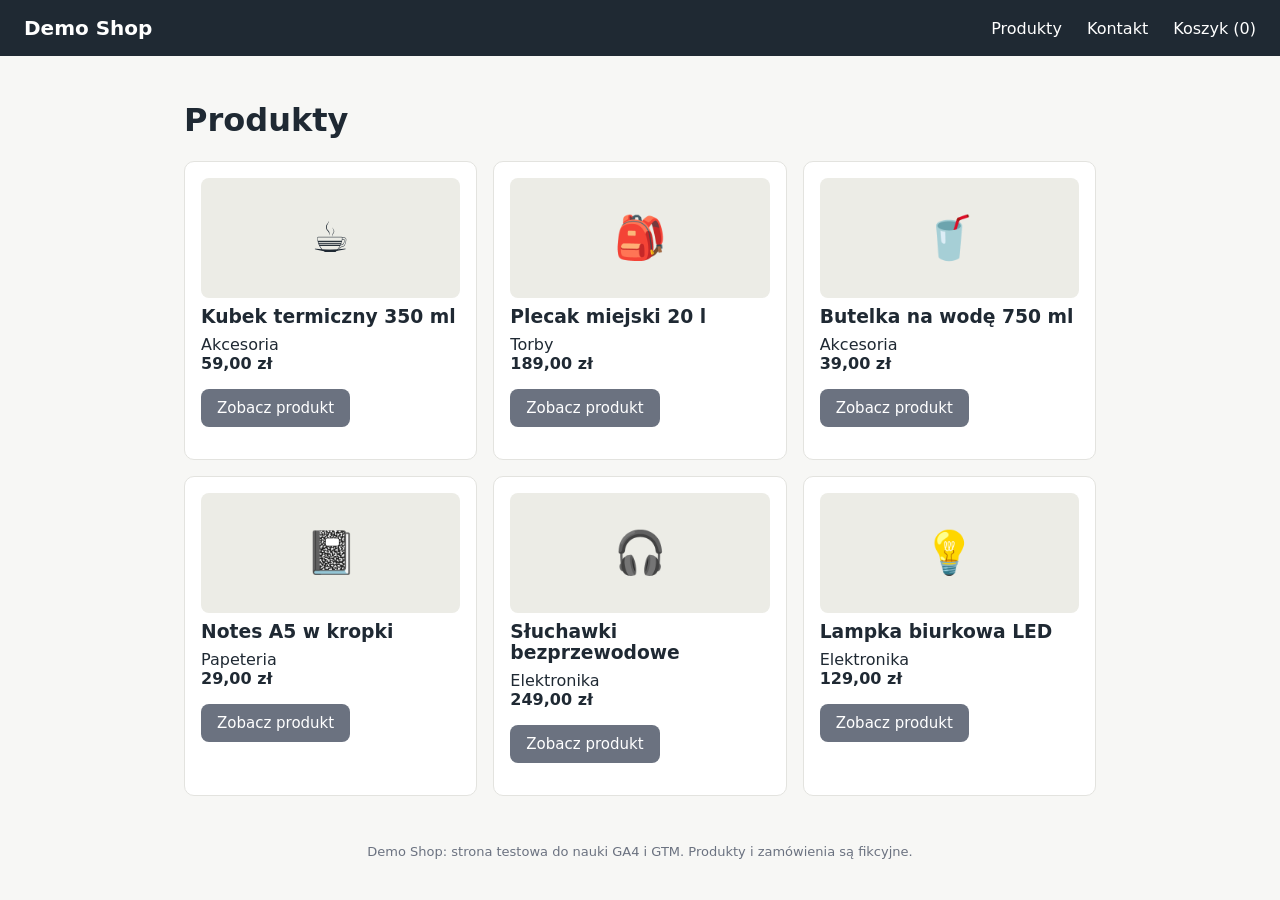
<file: index.html>
<!DOCTYPE html>
<html lang="pl">
<head>
<meta charset="utf-8">
<meta name="viewport" content="width=device-width, initial-scale=1">
<title>Produkty | Demo Shop</title>
<link rel="stylesheet" href="style.css">
<script>window.dataLayer = window.dataLayer || [];</script>
<!-- Google Tag Manager -->
<script>(function(w,d,s,l,i){w[l]=w[l]||[];w[l].push({'gtm.start':
new Date().getTime(),event:'gtm.js'});var f=d.getElementsByTagName(s)[0],
j=d.createElement(s),dl=l!='dataLayer'?'&l='+l:'';j.async=true;j.src=
'https://www.googletagmanager.com/gtm.js?id='+i+dl;f.parentNode.insertBefore(j,f);
})(window,document,'script','dataLayer','GTM-NWTV9WDM');</script>
<!-- End Google Tag Manager -->
</head>
<body>
<!-- Google Tag Manager (noscript) -->
<noscript><iframe src="https://www.googletagmanager.com/ns.html?id=GTM-NWTV9WDM"
height="0" width="0" style="display:none;visibility:hidden"></iframe></noscript>
<!-- End Google Tag Manager (noscript) -->
<header class="top">
  <a class="logo" href="index.html">Demo Shop</a>
  <nav>
    <a href="index.html">Produkty</a>
    <a href="contact.html">Kontakt</a>
    <a href="cart.html" id="cart-link">Koszyk (<span id="cart-count">0</span>)</a>
  </nav>
</header>
<main>
<h1>Produkty</h1>
<div id="product-grid" class="grid"></div>
</main>
<footer class="foot">Demo Shop: strona testowa do nauki GA4 i GTM. Produkty i zamówienia są fikcyjne.</footer>
<script src="app.js"></script>
</body>
</html>
</file>
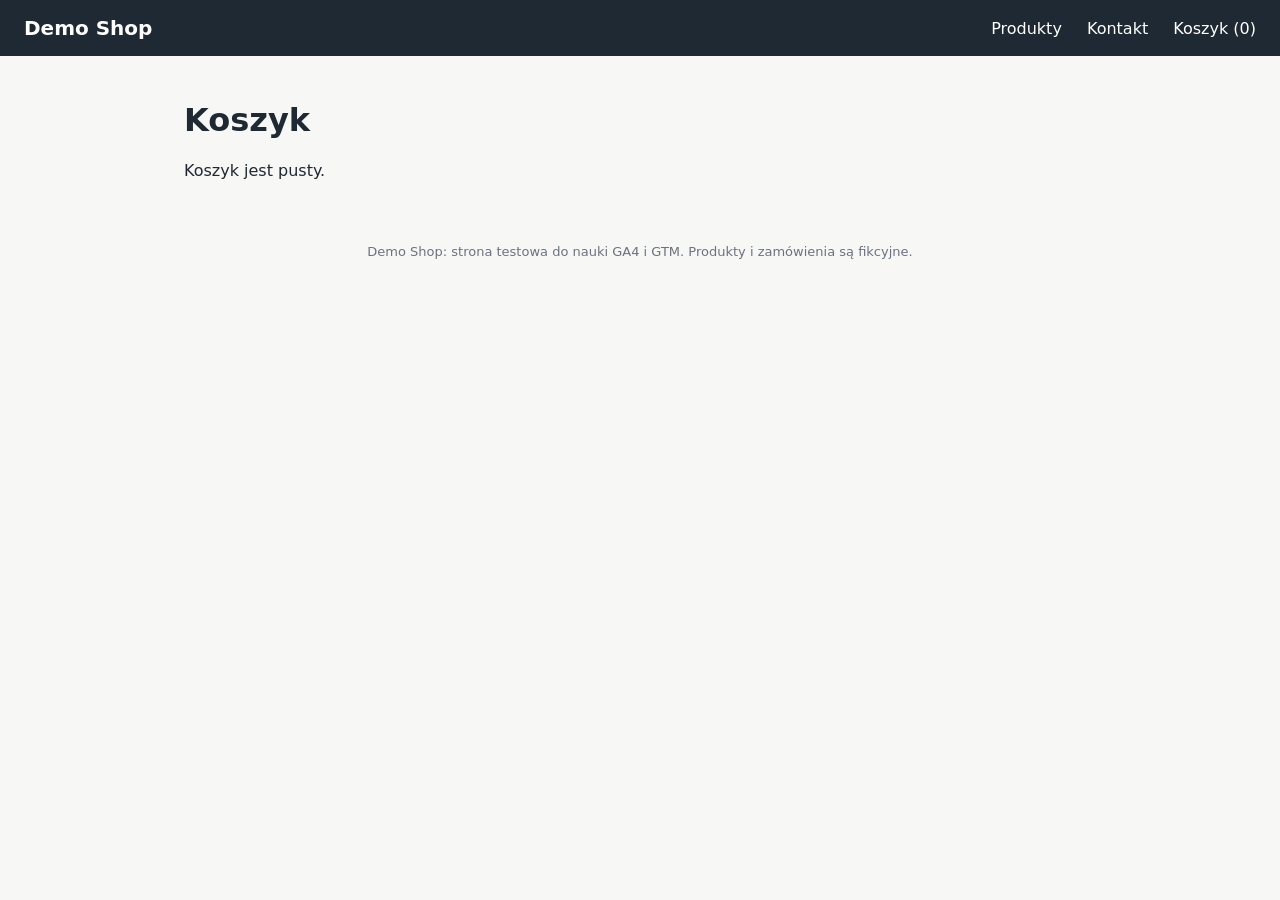
<file: cart.html>
<!DOCTYPE html>
<html lang="pl">
<head>
<meta charset="utf-8">
<meta name="viewport" content="width=device-width, initial-scale=1">
<title>Koszyk | Demo Shop</title>
<link rel="stylesheet" href="style.css">
<script>window.dataLayer = window.dataLayer || [];</script>
<!-- Google Tag Manager -->
<script>(function(w,d,s,l,i){w[l]=w[l]||[];w[l].push({'gtm.start':
new Date().getTime(),event:'gtm.js'});var f=d.getElementsByTagName(s)[0],
j=d.createElement(s),dl=l!='dataLayer'?'&l='+l:'';j.async=true;j.src=
'https://www.googletagmanager.com/gtm.js?id='+i+dl;f.parentNode.insertBefore(j,f);
})(window,document,'script','dataLayer','GTM-NWTV9WDM');</script>
<!-- End Google Tag Manager -->
</head>
<body>
<!-- Google Tag Manager (noscript) -->
<noscript><iframe src="https://www.googletagmanager.com/ns.html?id=GTM-NWTV9WDM"
height="0" width="0" style="display:none;visibility:hidden"></iframe></noscript>
<!-- End Google Tag Manager (noscript) -->
<header class="top">
  <a class="logo" href="index.html">Demo Shop</a>
  <nav>
    <a href="index.html">Produkty</a>
    <a href="contact.html">Kontakt</a>
    <a href="cart.html" id="cart-link">Koszyk (<span id="cart-count">0</span>)</a>
  </nav>
</header>
<main>
<h1>Koszyk</h1>
<div id="cart-view"></div>
</main>
<footer class="foot">Demo Shop: strona testowa do nauki GA4 i GTM. Produkty i zamówienia są fikcyjne.</footer>
<script src="app.js"></script>
</body>
</html>
</file>
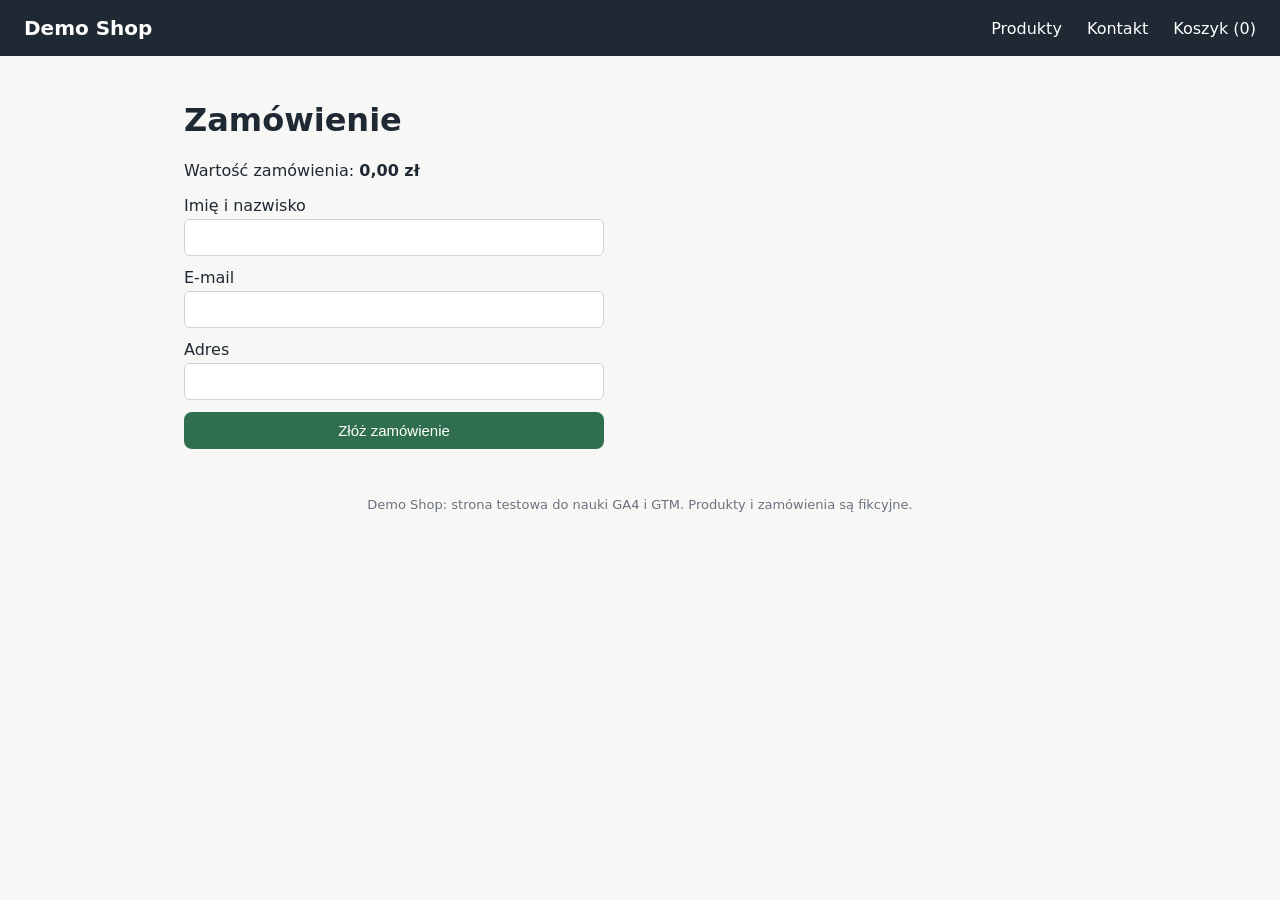
<file: checkout.html>
<!DOCTYPE html>
<html lang="pl">
<head>
<meta charset="utf-8">
<meta name="viewport" content="width=device-width, initial-scale=1">
<title>Zamówienie | Demo Shop</title>
<link rel="stylesheet" href="style.css">
<script>window.dataLayer = window.dataLayer || [];</script>
<!-- Google Tag Manager -->
<script>(function(w,d,s,l,i){w[l]=w[l]||[];w[l].push({'gtm.start':
new Date().getTime(),event:'gtm.js'});var f=d.getElementsByTagName(s)[0],
j=d.createElement(s),dl=l!='dataLayer'?'&l='+l:'';j.async=true;j.src=
'https://www.googletagmanager.com/gtm.js?id='+i+dl;f.parentNode.insertBefore(j,f);
})(window,document,'script','dataLayer','GTM-NWTV9WDM');</script>
<!-- End Google Tag Manager -->
</head>
<body>
<!-- Google Tag Manager (noscript) -->
<noscript><iframe src="https://www.googletagmanager.com/ns.html?id=GTM-NWTV9WDM"
height="0" width="0" style="display:none;visibility:hidden"></iframe></noscript>
<!-- End Google Tag Manager (noscript) -->
<header class="top">
  <a class="logo" href="index.html">Demo Shop</a>
  <nav>
    <a href="index.html">Produkty</a>
    <a href="contact.html">Kontakt</a>
    <a href="cart.html" id="cart-link">Koszyk (<span id="cart-count">0</span>)</a>
  </nav>
</header>
<main>
<h1>Zamówienie</h1>
<div id="checkout-summary"></div>
<form id="checkout-form" class="form">
  <label>Imię i nazwisko <input name="name" required></label>
  <label>E-mail <input name="email" type="email" required></label>
  <label>Adres <input name="address" required></label>
  <button type="submit" class="btn" id="place-order">Złóż zamówienie</button>
</form>
</main>
<footer class="foot">Demo Shop: strona testowa do nauki GA4 i GTM. Produkty i zamówienia są fikcyjne.</footer>
<script src="app.js"></script>
</body>
</html>
</file>
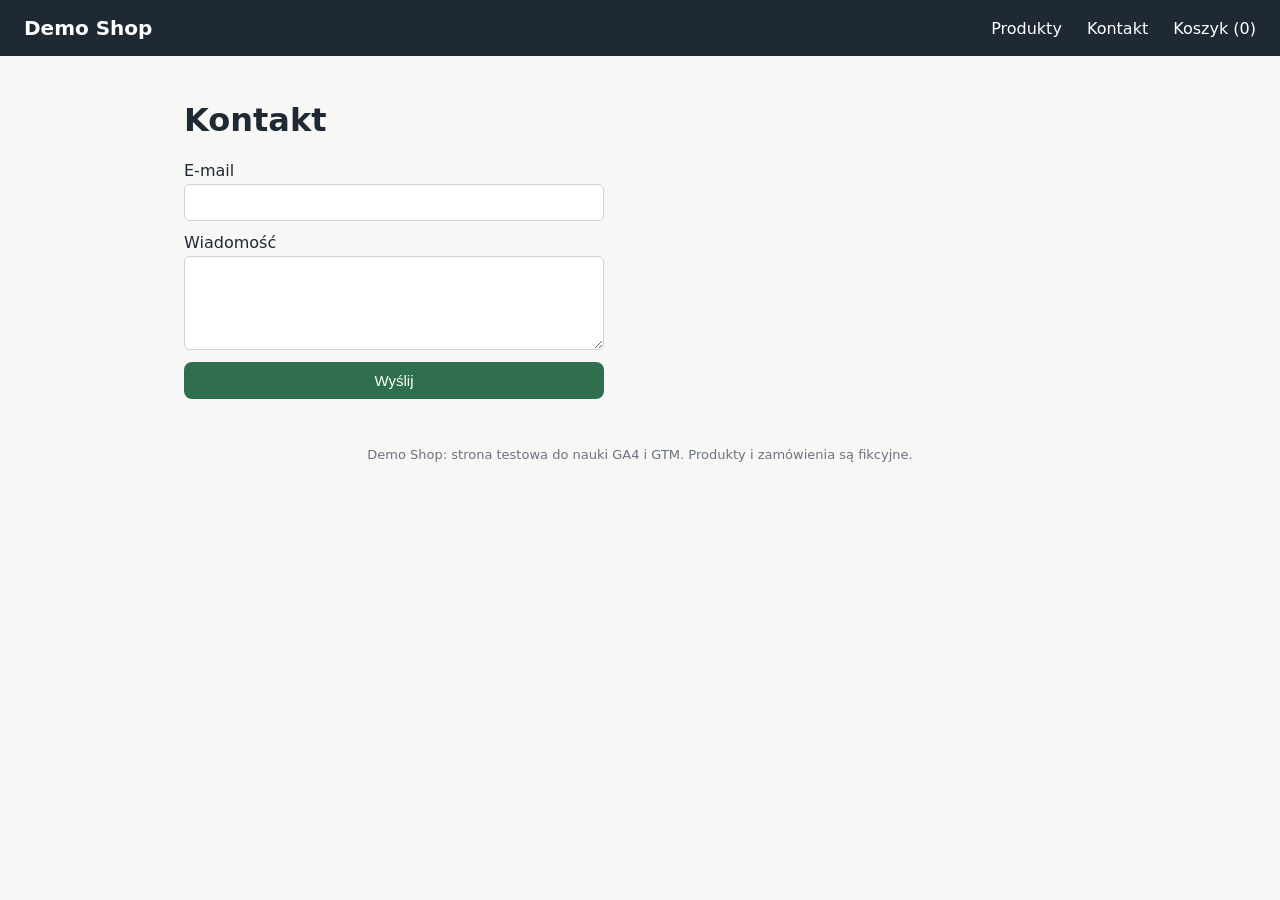
<file: contact.html>
<!DOCTYPE html>
<html lang="pl">
<head>
<meta charset="utf-8">
<meta name="viewport" content="width=device-width, initial-scale=1">
<title>Kontakt | Demo Shop</title>
<link rel="stylesheet" href="style.css">
<script>window.dataLayer = window.dataLayer || [];</script>
<!-- Google Tag Manager -->
<script>(function(w,d,s,l,i){w[l]=w[l]||[];w[l].push({'gtm.start':
new Date().getTime(),event:'gtm.js'});var f=d.getElementsByTagName(s)[0],
j=d.createElement(s),dl=l!='dataLayer'?'&l='+l:'';j.async=true;j.src=
'https://www.googletagmanager.com/gtm.js?id='+i+dl;f.parentNode.insertBefore(j,f);
})(window,document,'script','dataLayer','GTM-NWTV9WDM');</script>
<!-- End Google Tag Manager -->
</head>
<body>
<!-- Google Tag Manager (noscript) -->
<noscript><iframe src="https://www.googletagmanager.com/ns.html?id=GTM-NWTV9WDM"
height="0" width="0" style="display:none;visibility:hidden"></iframe></noscript>
<!-- End Google Tag Manager (noscript) -->
<header class="top">
  <a class="logo" href="index.html">Demo Shop</a>
  <nav>
    <a href="index.html">Produkty</a>
    <a href="contact.html">Kontakt</a>
    <a href="cart.html" id="cart-link">Koszyk (<span id="cart-count">0</span>)</a>
  </nav>
</header>
<main>
<h1>Kontakt</h1>
<form id="contact-form" class="form">
  <label>E-mail <input name="email" type="email" required></label>
  <label>Wiadomość <textarea name="message" rows="4" required></textarea></label>
  <button type="submit" class="btn" id="send-contact">Wyślij</button>
</form>
<p id="contact-ok" class="ok" hidden>Dziękujemy, wiadomość została wysłana (symulacja).</p>
</main>
<footer class="foot">Demo Shop: strona testowa do nauki GA4 i GTM. Produkty i zamówienia są fikcyjne.</footer>
<script src="app.js"></script>
</body>
</html>
</file>
<file: style.css>
*{box-sizing:border-box}body{font-family:system-ui,sans-serif;margin:0;color:#1f2933;background:#f7f7f5}
.top{display:flex;justify-content:space-between;align-items:center;padding:16px 24px;background:#1f2933}
.top a{color:#fff;text-decoration:none;margin-left:20px}.logo{font-weight:700;font-size:20px;margin-left:0!important}
main{max-width:960px;margin:0 auto;padding:24px}.grid{display:grid;grid-template-columns:repeat(auto-fill,minmax(250px,1fr));gap:16px}
.card{background:#fff;border-radius:10px;padding:16px;border:1px solid #e3e3df}.card h3{margin:8px 0}
.pic{height:120px;border-radius:8px;display:flex;align-items:center;justify-content:center;font-size:42px;background:#ecece6}
.price{font-weight:700}.btn{display:inline-block;background:#2f6f4f;color:#fff;border:0;border-radius:8px;padding:10px 16px;cursor:pointer;text-decoration:none;font-size:15px}
.btn.secondary{background:#6b7280}.form{display:grid;gap:12px;max-width:420px}.form label{display:grid;gap:4px}
input,textarea{padding:8px;border:1px solid #cfd2d6;border-radius:6px;font:inherit}table{width:100%;border-collapse:collapse;background:#fff}
td,th{padding:10px;border-bottom:1px solid #eee;text-align:left}.ok{color:#2f6f4f;font-weight:600}.foot{text-align:center;padding:24px;color:#6b7280;font-size:13px}
</file>
